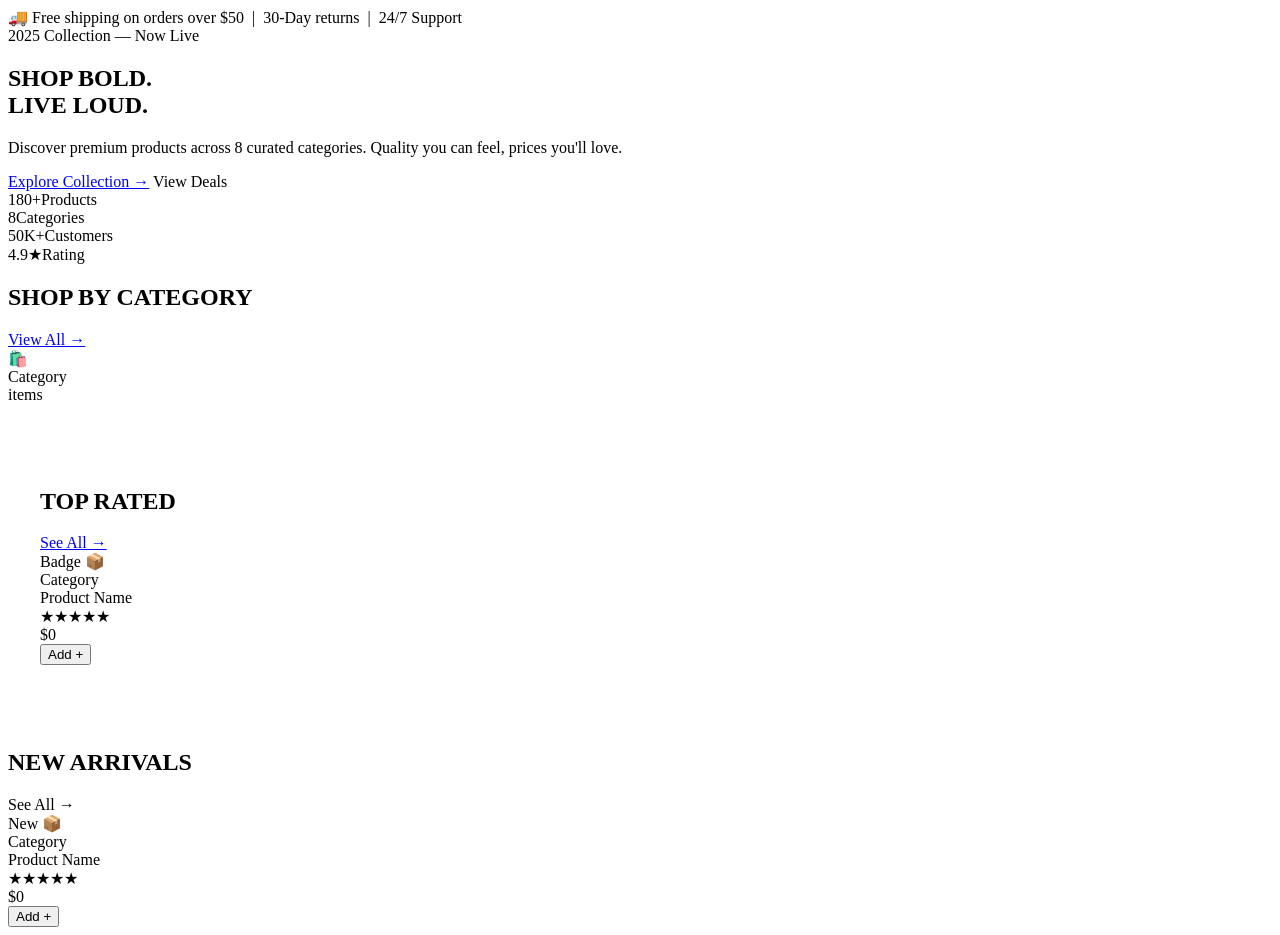
<file: target/classes/templates/index.html>
<!DOCTYPE html>
<html xmlns:th="http://www.thymeleaf.org"
      xmlns:sec="http://www.thymeleaf.org/extras/spring-security">
<head th:replace="~{layout :: head('Home')}"></head>
<body>

<div class="banner-strip">🚚 Free shipping on orders over $50 &nbsp;|&nbsp; 30-Day returns &nbsp;|&nbsp; 24/7 Support</div>
<nav th:replace="~{layout :: navbar}"></nav>

<!-- HERO -->
<section class="hero">
    <div class="hero-grid"></div>
    <div class="hero-content">
        <span class="hero-tag">2025 Collection — Now Live</span>
        <h1>SHOP <span>BOLD.</span><br>LIVE LOUD.</h1>
        <p>Discover premium products across 8 curated categories. Quality you can feel, prices you'll love.</p>
        <div class="hero-cta">
            <a href="/shop" class="btn-primary">Explore Collection →</a>
            <a th:href="@{/shop(tag=sale)}" class="btn-outline">View Deals</a>
        </div>
    </div>
</section>

<!-- STATS -->
<div class="stats-bar">
    <div class="stat-item"><span class="stat-num">180+</span><span class="stat-label">Products</span></div>
    <div class="stat-item"><span class="stat-num">8</span><span class="stat-label">Categories</span></div>
    <div class="stat-item"><span class="stat-num">50K+</span><span class="stat-label">Customers</span></div>
    <div class="stat-item"><span class="stat-num">4.9★</span><span class="stat-label">Rating</span></div>
</div>

<!-- CATEGORIES -->
<section class="section">
    <div class="section-header">
        <h2 class="section-title">SHOP BY <span>CATEGORY</span></h2>
        <a href="/shop" class="see-all">View All →</a>
    </div>
    <div class="categories-grid">
        <a th:each="cat : ${categories}"
           th:href="@{/shop(category=${cat.slug})}"
           class="category-card">
            <span class="cat-icon" th:text="${cat.icon}">🛍️</span>
            <div class="cat-name" th:text="${cat.name}">Category</div>
            <div class="cat-count" th:text="${#lists.size(cat.products != null ? cat.products : #lists.emptyList())} + ' items'">items</div>
        </a>
    </div>
</section>

<!-- FEATURED PRODUCTS -->
<section class="section" style="background:var(--surface); padding: 4rem 0;">
    <div style="max-width:1400px;margin:0 auto;padding:0 2rem">
        <div class="section-header">
            <h2 class="section-title">TOP <span>RATED</span></h2>
            <a href="/shop?sort=rating" class="see-all">See All →</a>
        </div>
        <div class="products-grid">
            <div th:each="product : ${featuredProducts}" class="product-card">
                <div class="product-img">
                    <span th:if="${product.badge}" class="product-badge" th:text="${product.badge}">Badge</span>
                    <span class="product-emoji" th:text="${product.emoji}">📦</span>
                </div>
                <div class="product-info">
                    <div class="product-cat" th:text="${product.category.name}">Category</div>
                    <div class="product-name" th:text="${product.name}">Product Name</div>
                    <div class="product-rating">
                        <span class="stars">★★★★★</span>
                        <span class="rating-count" th:text="${product.rating} + ' (' + ${#numbers.formatInteger(product.reviewCount,1,'COMMA')} + ')'"></span>
                    </div>
                    <div class="product-footer">
                        <div>
                            <span class="product-price" th:text="'$' + ${product.price}">$0</span>
                            <span th:if="${product.oldPrice}" class="product-old-price" th:text="'$' + ${product.oldPrice}"></span>
                        </div>
                        <form th:action="@{/cart/add}" method="post" style="display:inline">
                            <input type="hidden" name="productId" th:value="${product.id}">
                            <input type="hidden" name="redirect" value="/">
                            <button type="submit" class="add-to-cart">Add +</button>
                        </form>
                    </div>
                </div>
            </div>
        </div>
    </div>
</section>

<!-- NEW ARRIVALS -->
<section class="section">
    <div class="section-header">
        <h2 class="section-title">NEW <span>ARRIVALS</span></h2>
        <a th:href="@{/shop(tag=new)}" class="see-all">See All →</a>
    </div>
    <div class="products-grid">
        <div th:each="product : ${newProducts}" class="product-card">
            <div class="product-img">
                <span class="product-badge" style="background:var(--accent);color:#000">New</span>
                <span class="product-emoji" th:text="${product.emoji}">📦</span>
            </div>
            <div class="product-info">
                <div class="product-cat" th:text="${product.category.name}">Category</div>
                <div class="product-name" th:text="${product.name}">Product Name</div>
                <div class="product-rating">
                    <span class="stars">★★★★★</span>
                    <span class="rating-count" th:text="${product.rating} + ' (' + ${#numbers.formatInteger(product.reviewCount,1,'COMMA')} + ')'"></span>
                </div>
                <div class="product-footer">
                    <div>
                        <span class="product-price" th:text="'$' + ${product.price}">$0</span>
                    </div>
                    <form th:action="@{/cart/add}" method="post" style="display:inline">
                        <input type="hidden" name="productId" th:value="${product.id}">
                        <input type="hidden" name="redirect" value="/">
                        <button type="submit" class="add-to-cart">Add +</button>
                    </form>
                </div>
            </div>
        </div>
    </div>
</section>

<footer th:replace="~{layout :: footer}"></footer>
<script th:src="@{/js/main.js}"></script>
</body>
</html>
</file>
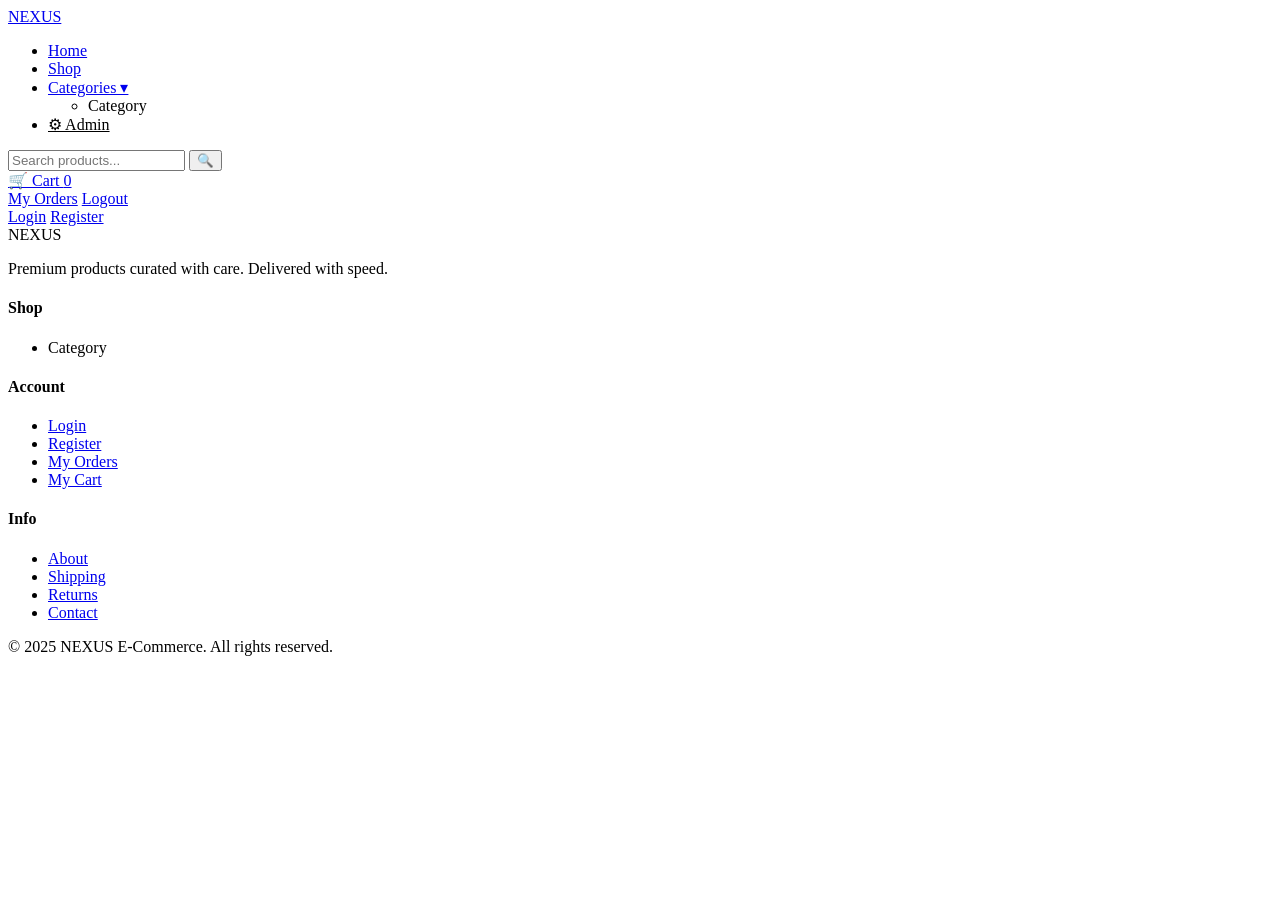
<file: target/classes/templates/layout.html>
<!DOCTYPE html>
<html xmlns:th="http://www.thymeleaf.org"
      xmlns:sec="http://www.thymeleaf.org/extras/spring-security">
<head th:fragment="head(title)">
    <meta charset="UTF-8">
    <meta name="viewport" content="width=device-width, initial-scale=1.0">
    <title th:text="${title} + ' — NEXUS'">NEXUS</title>
    <link rel="preconnect" href="https://fonts.googleapis.com">
    <link href="https://fonts.googleapis.com/css2?family=Bebas+Neue&family=DM+Sans:wght@300;400;500;600&display=swap" rel="stylesheet">
    <link rel="stylesheet" th:href="@{/css/style.css}">
</head>

<body>

<!-- NAV FRAGMENT -->
<nav th:fragment="navbar" class="navbar">
    <div class="nav-inner">
        <a href="/" class="logo">NEXUS</a>

        <ul class="nav-links">
            <li><a href="/">Home</a></li>
            <li><a href="/shop">Shop</a></li>
            <li class="dropdown">
                <a href="#">Categories ▾</a>
                <ul class="dropdown-menu">
                    <li th:each="cat : ${categories}">
                        <a th:href="@{/shop(category=${cat.slug})}"
                           th:text="${cat.icon} + ' ' + ${cat.name}">Category</a>
                    </li>
                </ul>
            </li>
            <li sec:authorize="hasRole('ADMIN')"><a href="/admin" style="color:var(--accent)">⚙ Admin</a></li>
        </ul>

        <div class="nav-right">
            <form action="/shop" method="get" class="search-form">
                <input type="text" name="q" placeholder="Search products..." class="search-input"
                       th:value="${searchQuery}">
                <button type="submit" class="search-btn">🔍</button>
            </form>

            <a href="/cart" class="cart-link">
                🛒 Cart
                <span class="cart-badge" th:text="${cartCount ?: 0}">0</span>
            </a>

            <div sec:authorize="isAuthenticated()" class="user-menu">
                <span sec:authentication="name" class="user-name"></span>
                <div class="user-dropdown">
                    <a href="/orders">My Orders</a>
                    <a href="/logout">Logout</a>
                </div>
            </div>
            <div sec:authorize="isAnonymous()" class="auth-links">
                <a href="/login" class="btn-outline-sm">Login</a>
                <a href="/register" class="btn-primary-sm">Register</a>
            </div>
        </div>
    </div>
</nav>

<!-- FOOTER FRAGMENT -->
<footer th:fragment="footer">
    <div class="footer-inner">
        <div class="footer-brand">
            <span class="logo">NEXUS</span>
            <p>Premium products curated with care. Delivered with speed.</p>
        </div>
        <div class="footer-col">
            <h4>Shop</h4>
            <ul>
                <li th:each="cat : ${categories}">
                    <a th:href="@{/shop(category=${cat.slug})}" th:text="${cat.name}">Category</a>
                </li>
            </ul>
        </div>
        <div class="footer-col">
            <h4>Account</h4>
            <ul>
                <li><a href="/login">Login</a></li>
                <li><a href="/register">Register</a></li>
                <li><a href="/orders">My Orders</a></li>
                <li><a href="/cart">My Cart</a></li>
            </ul>
        </div>
        <div class="footer-col">
            <h4>Info</h4>
            <ul>
                <li><a href="#">About</a></li>
                <li><a href="#">Shipping</a></li>
                <li><a href="#">Returns</a></li>
                <li><a href="#">Contact</a></li>
            </ul>
        </div>
    </div>
    <div class="footer-bottom">
        <p>© 2025 NEXUS E-Commerce. All rights reserved.</p>
    </div>
</footer>

</body>
</html>
</file>
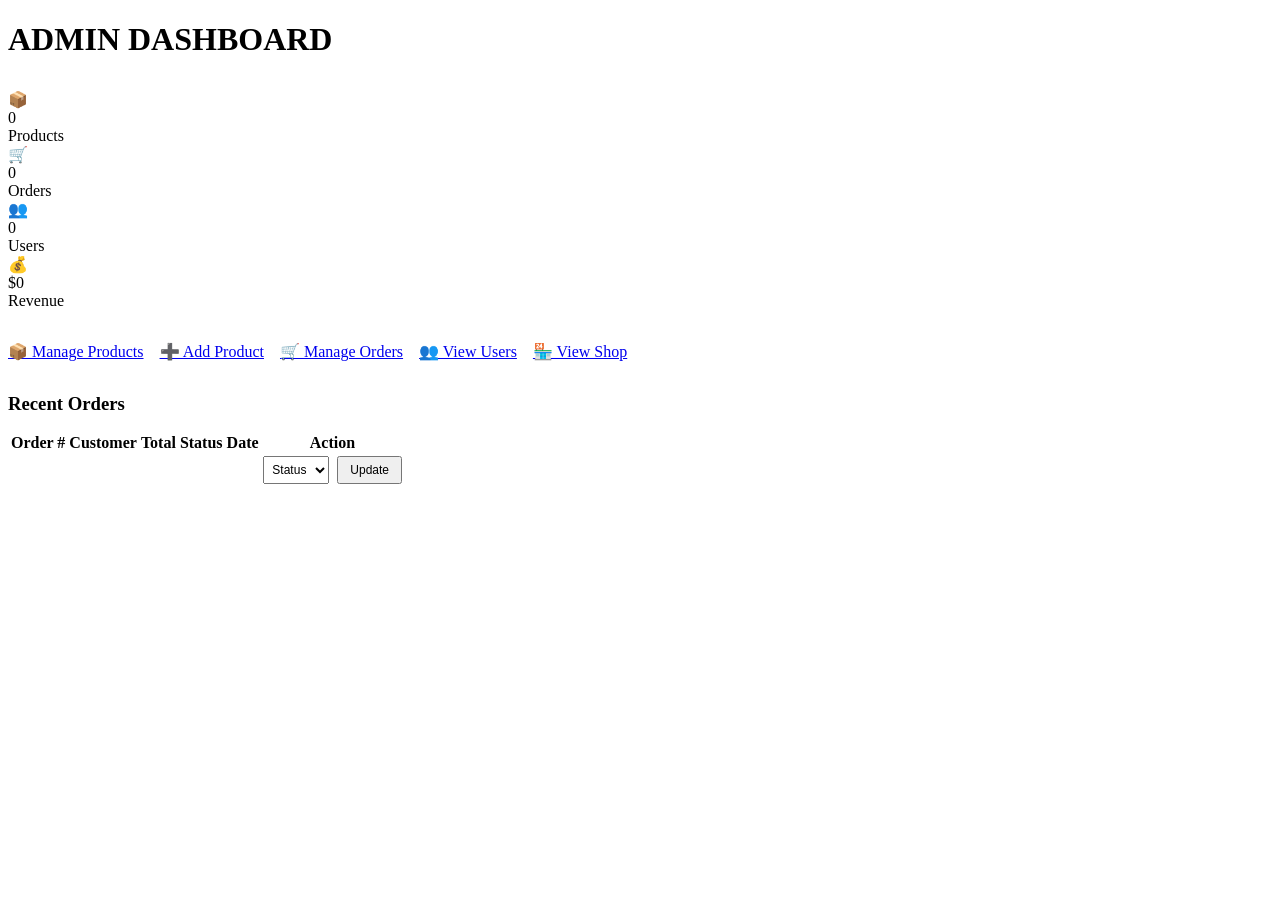
<file: target/classes/templates/admin/dashboard.html>
<!DOCTYPE html>
<html xmlns:th="http://www.thymeleaf.org">
<head th:replace="~{layout :: head('Admin Dashboard')}"></head>
<body>
<nav th:replace="~{layout :: navbar}"></nav>

<div class="section">
    <h1 class="section-title" style="margin-bottom:2rem">ADMIN <span>DASHBOARD</span></h1>

    <div class="admin-stats">
        <div class="admin-stat-card">
            <div class="admin-stat-icon">📦</div>
            <div class="admin-stat-num" th:text="${productCount}">0</div>
            <div class="admin-stat-label">Products</div>
        </div>
        <div class="admin-stat-card">
            <div class="admin-stat-icon">🛒</div>
            <div class="admin-stat-num" th:text="${orderCount}">0</div>
            <div class="admin-stat-label">Orders</div>
        </div>
        <div class="admin-stat-card">
            <div class="admin-stat-icon">👥</div>
            <div class="admin-stat-num" th:text="${userCount}">0</div>
            <div class="admin-stat-label">Users</div>
        </div>
        <div class="admin-stat-card">
            <div class="admin-stat-icon">💰</div>
            <div class="admin-stat-num" th:text="'$' + ${#numbers.formatDecimal(revenue, 1, 'COMMA', 2, 'POINT')}">$0</div>
            <div class="admin-stat-label">Revenue</div>
        </div>
    </div>

    <div class="admin-links" style="margin:2rem 0;display:flex;gap:1rem;flex-wrap:wrap">
        <a href="/admin/products" class="btn-primary">📦 Manage Products</a>
        <a href="/admin/products/new" class="btn-outline">➕ Add Product</a>
        <a href="/admin/orders" class="btn-outline">🛒 Manage Orders</a>
        <a href="/admin/users" class="btn-outline">👥 View Users</a>
        <a href="/shop" class="btn-outline">🏪 View Shop</a>
    </div>

    <h3 style="margin-bottom:1rem">Recent Orders</h3>
    <div class="orders-table-wrapper">
        <table class="orders-table">
            <thead>
                <tr><th>Order #</th><th>Customer</th><th>Total</th><th>Status</th><th>Date</th><th>Action</th></tr>
            </thead>
            <tbody>
                <tr th:each="order : ${recentOrders}">
                    <td th:text="${order.orderNumber}"></td>
                    <td th:text="${order.user.fullName}"></td>
                    <td th:text="'$' + ${order.totalAmount}"></td>
                    <td><span class="status-badge" th:classappend="${order.status}" th:text="${order.status}"></span></td>
                    <td th:text="${#temporals.format(order.createdAt, 'dd MMM yyyy')}"></td>
                    <td>
                        <form th:action="@{/admin/orders/{id}/status(id=${order.id})}" method="post" style="display:flex;gap:0.5rem">
                            <select name="status" class="sort-select" style="font-size:0.75rem;padding:0.3rem">
                                <option th:each="s : ${ {'PENDING','CONFIRMED','SHIPPED','DELIVERED','CANCELLED'} }"
                                        th:value="${s}" th:text="${s}"
                                        th:selected="${s == order.status.name()}">Status</option>
                            </select>
                            <button type="submit" class="btn-primary" style="padding:0.3rem 0.7rem;font-size:0.75rem">Update</button>
                        </form>
                    </td>
                </tr>
            </tbody>
        </table>
    </div>
</div>

<footer th:replace="~{layout :: footer}"></footer>
</body>
</html>
</file>
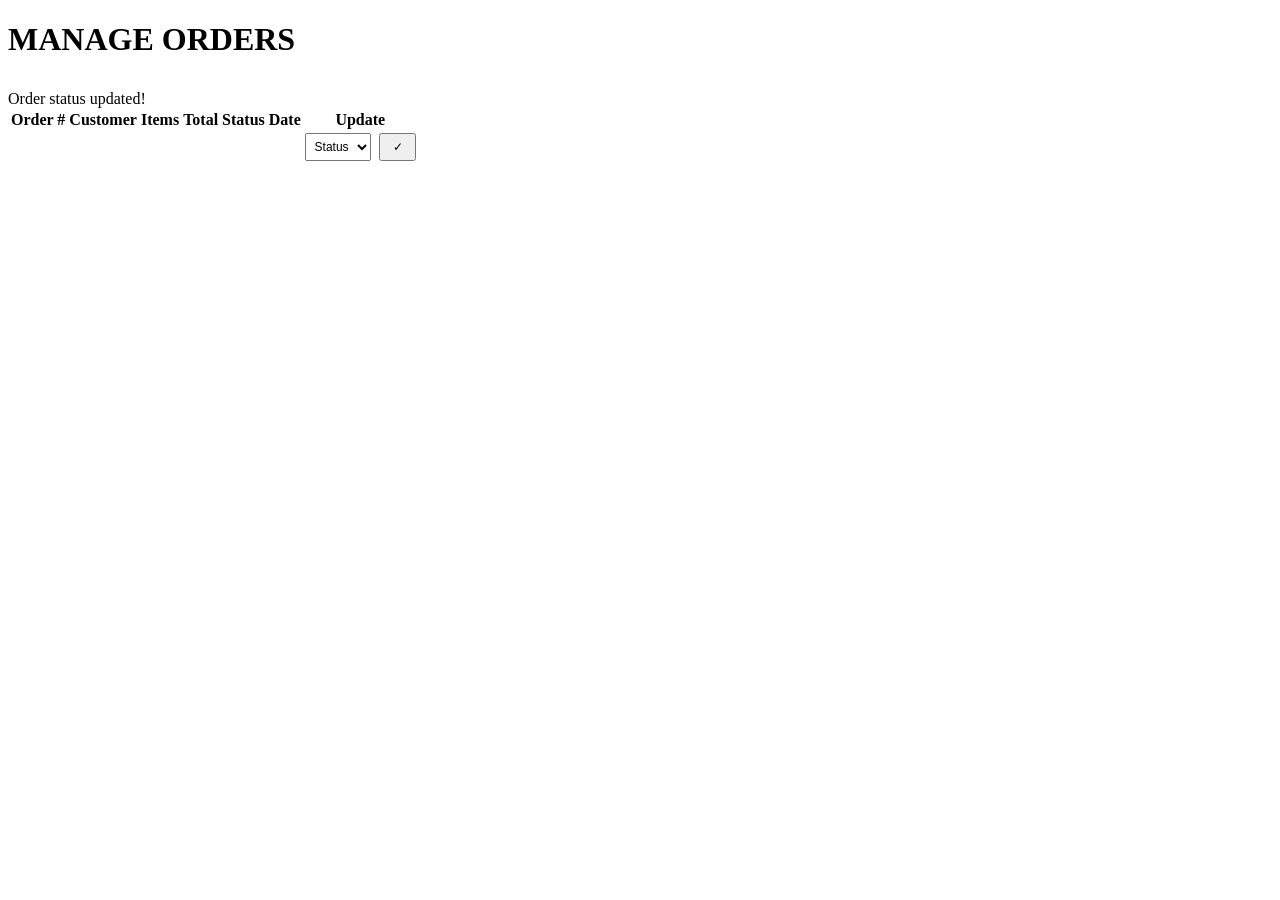
<file: target/classes/templates/admin/orders.html>
<!DOCTYPE html>
<html xmlns:th="http://www.thymeleaf.org">
<head th:replace="~{layout :: head('Admin — Orders')}"></head>
<body>
<nav th:replace="~{layout :: navbar}"></nav>
<div class="section">
    <h1 class="section-title" style="margin-bottom:2rem">MANAGE <span>ORDERS</span></h1>
    <div th:if="${param.updated}" class="alert alert-success">Order status updated!</div>
    <div class="orders-table-wrapper">
        <table class="orders-table">
            <thead>
                <tr><th>Order #</th><th>Customer</th><th>Items</th><th>Total</th><th>Status</th><th>Date</th><th>Update</th></tr>
            </thead>
            <tbody>
                <tr th:each="order : ${orders}">
                    <td th:text="${order.orderNumber}"></td>
                    <td th:text="${order.user.fullName}"></td>
                    <td th:text="${#lists.size(order.items)} + ' items'"></td>
                    <td th:text="'$' + ${order.totalAmount}"></td>
                    <td><span class="status-badge" th:classappend="${order.status}" th:text="${order.status}"></span></td>
                    <td th:text="${#temporals.format(order.createdAt, 'dd MMM yyyy')}"></td>
                    <td>
                        <form th:action="@{/admin/orders/{id}/status(id=${order.id})}" method="post" style="display:flex;gap:0.5rem">
                            <select name="status" class="sort-select" style="font-size:0.75rem;padding:0.3rem">
                                <option th:each="s : ${ {'PENDING','CONFIRMED','SHIPPED','DELIVERED','CANCELLED'} }"
                                        th:value="${s}" th:text="${s}"
                                        th:selected="${s == order.status.name()}">Status</option>
                            </select>
                            <button type="submit" class="add-to-cart" style="padding:0.3rem 0.7rem;font-size:0.75rem">✓</button>
                        </form>
                    </td>
                </tr>
            </tbody>
        </table>
    </div>
</div>
<footer th:replace="~{layout :: footer}"></footer>
</body>
</html>
</file>
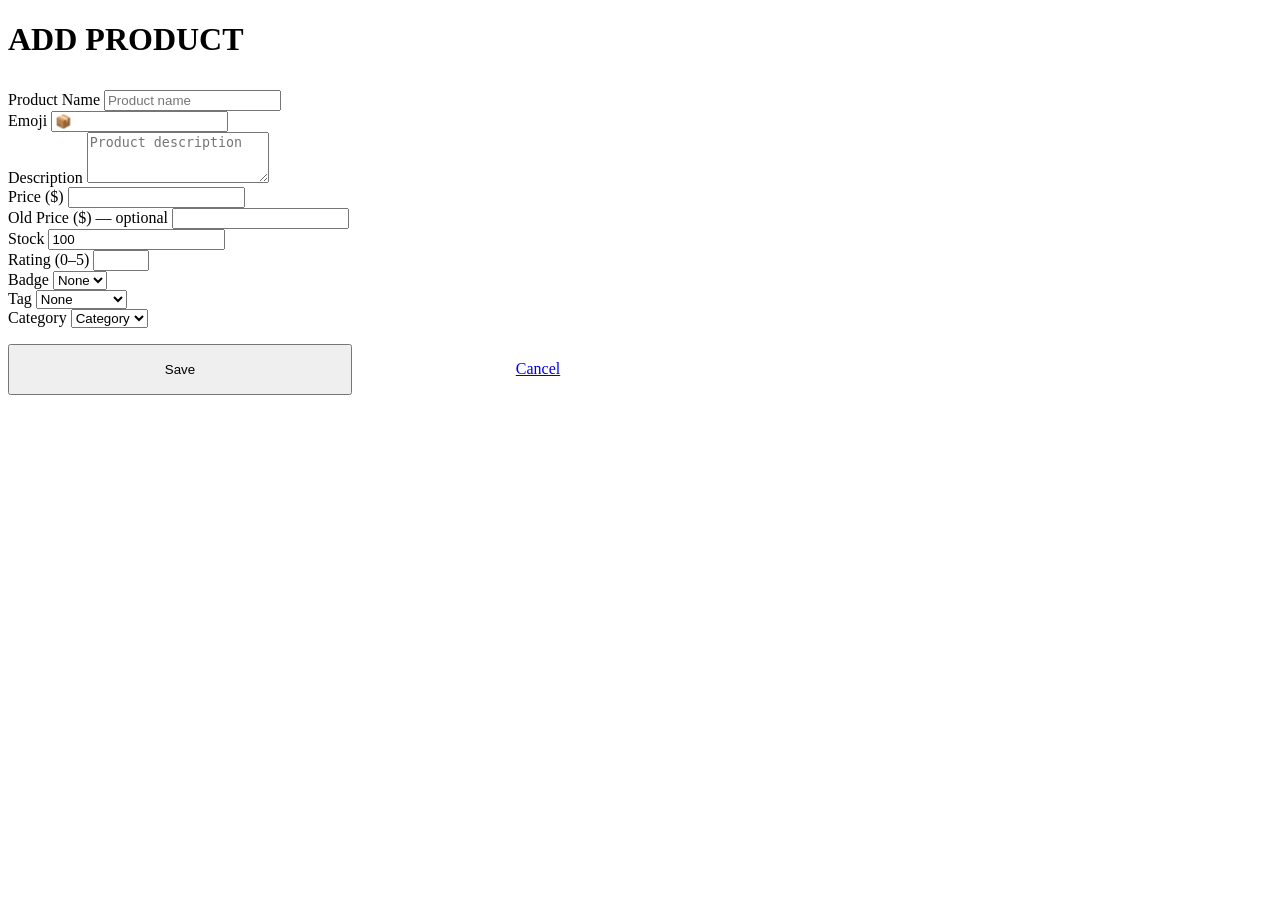
<file: target/classes/templates/admin/product-form.html>
<!DOCTYPE html>
<html xmlns:th="http://www.thymeleaf.org">
<head th:replace="~{layout :: head('Product Form')}"></head>
<body>
<nav th:replace="~{layout :: navbar}"></nav>
<div class="section" style="max-width:700px">
    <h1 class="section-title" style="margin-bottom:2rem">
        <span th:text="${product.id != null} ? 'EDIT' : 'ADD'">ADD</span> <span>PRODUCT</span>
    </h1>

    <form th:action="@{/admin/products/save}" method="post" th:object="${product}" class="auth-form">
        <input type="hidden" th:field="*{id}">

        <div class="form-row">
            <div class="form-group">
                <label>Product Name</label>
                <input type="text" th:field="*{name}" class="form-input" required placeholder="Product name">
            </div>
            <div class="form-group">
                <label>Emoji</label>
                <input type="text" th:field="*{emoji}" class="form-input" placeholder="📦" maxlength="4">
            </div>
        </div>

        <div class="form-group">
            <label>Description</label>
            <textarea th:field="*{description}" class="form-input" rows="3" placeholder="Product description"></textarea>
        </div>

        <div class="form-row">
            <div class="form-group">
                <label>Price ($)</label>
                <input type="number" th:field="*{price}" class="form-input" required step="0.01" min="0">
            </div>
            <div class="form-group">
                <label>Old Price ($) — optional</label>
                <input type="number" th:field="*{oldPrice}" class="form-input" step="0.01" min="0">
            </div>
        </div>

        <div class="form-row">
            <div class="form-group">
                <label>Stock</label>
                <input type="number" th:field="*{stock}" class="form-input" min="0" value="100">
            </div>
            <div class="form-group">
                <label>Rating (0–5)</label>
                <input type="number" th:field="*{rating}" class="form-input" step="0.1" min="0" max="5">
            </div>
        </div>

        <div class="form-row">
            <div class="form-group">
                <label>Badge</label>
                <select th:field="*{badge}" class="form-input">
                    <option value="">None</option>
                    <option value="New">New</option>
                    <option value="Sale">Sale</option>
                    <option value="Hot">Hot</option>
                </select>
            </div>
            <div class="form-group">
                <label>Tag</label>
                <select th:field="*{tag}" class="form-input">
                    <option value="">None</option>
                    <option value="new">New Arrival</option>
                    <option value="sale">On Sale</option>
                    <option value="popular">Popular</option>
                </select>
            </div>
        </div>

        <div class="form-group">
            <label>Category</label>
            <select name="categoryId" class="form-input" required>
                <option th:each="cat : ${categories}"
                        th:value="${cat.id}"
                        th:text="${cat.name}"
                        th:selected="${product.category != null && product.category.id == cat.id}">Category</option>
            </select>
        </div>

        <div style="display:flex;gap:1rem;margin-top:1rem">
            <button type="submit" class="btn-primary" style="flex:1;padding:1rem">
                <span th:text="${product.id != null} ? 'Update Product' : 'Add Product'">Save</span>
            </button>
            <a href="/admin/products" class="btn-outline" style="flex:1;padding:1rem;text-align:center">Cancel</a>
        </div>
    </form>
</div>
<footer th:replace="~{layout :: footer}"></footer>
</body>
</html>
</file>
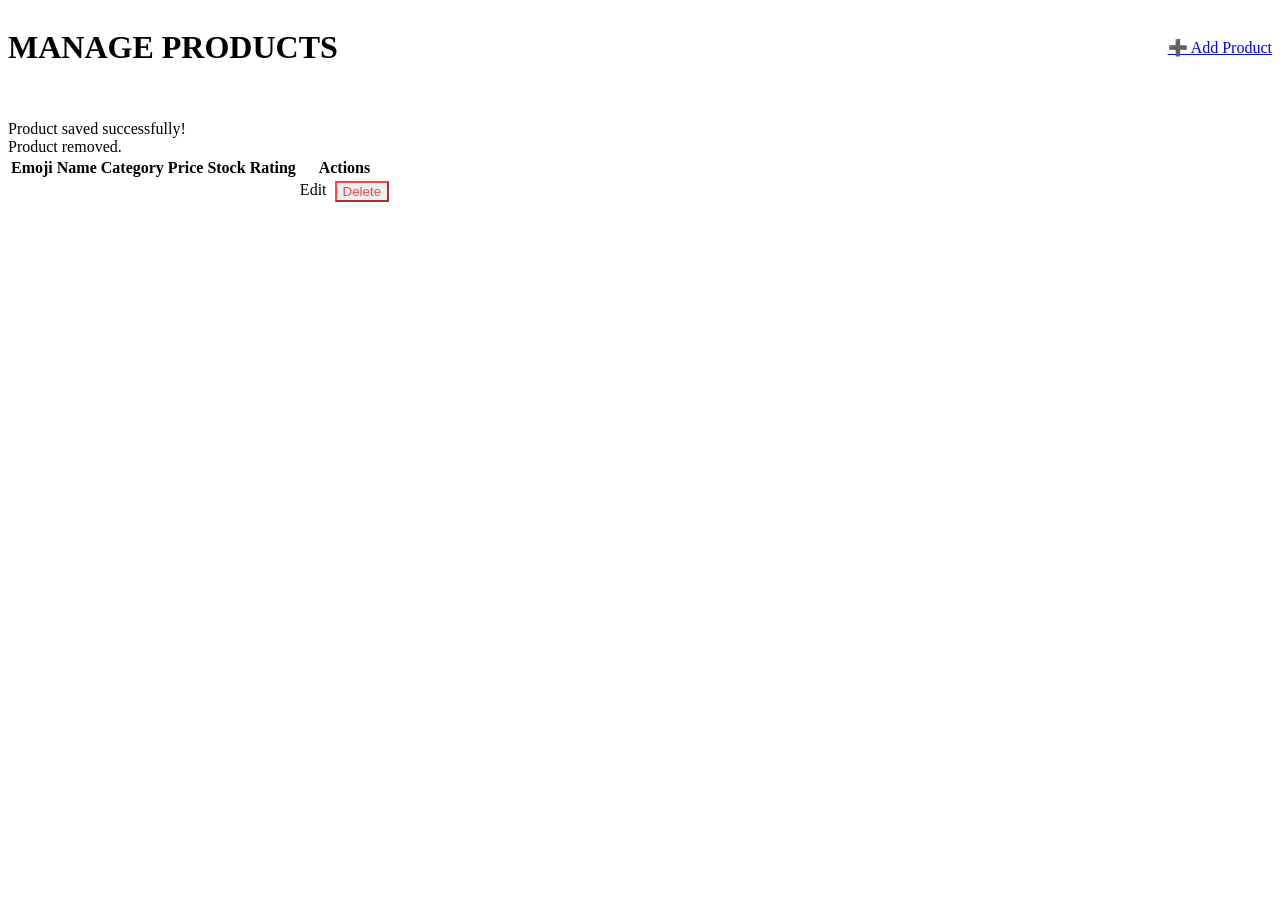
<file: target/classes/templates/admin/products.html>
<!DOCTYPE html>
<html xmlns:th="http://www.thymeleaf.org">
<head th:replace="~{layout :: head('Admin — Products')}"></head>
<body>
<nav th:replace="~{layout :: navbar}"></nav>
<div class="section">
    <div style="display:flex;align-items:center;justify-content:space-between;margin-bottom:2rem">
        <h1 class="section-title">MANAGE <span>PRODUCTS</span></h1>
        <a href="/admin/products/new" class="btn-primary">➕ Add Product</a>
    </div>
    <div th:if="${param.saved}" class="alert alert-success">Product saved successfully!</div>
    <div th:if="${param.deleted}" class="alert alert-success">Product removed.</div>

    <div class="orders-table-wrapper">
        <table class="orders-table">
            <thead>
                <tr><th>Emoji</th><th>Name</th><th>Category</th><th>Price</th><th>Stock</th><th>Rating</th><th>Actions</th></tr>
            </thead>
            <tbody>
                <tr th:each="product : ${products}">
                    <td th:text="${product.emoji}" style="font-size:1.5rem"></td>
                    <td th:text="${product.name}"></td>
                    <td th:text="${product.category.name}"></td>
                    <td th:text="'$' + ${product.price}"></td>
                    <td th:text="${product.stock}"></td>
                    <td th:text="${product.rating} + '★'"></td>
                    <td style="display:flex;gap:0.5rem">
                        <a th:href="@{/admin/products/edit/{id}(id=${product.id})}" class="btn-outline-sm">Edit</a>
                        <form th:action="@{/admin/products/delete/{id}(id=${product.id})}" method="post">
                            <button type="submit" class="btn-outline-sm" style="color:#ff4444;border-color:#ff4444"
                                    onclick="return confirm('Delete this product?')">Delete</button>
                        </form>
                    </td>
                </tr>
            </tbody>
        </table>
    </div>
</div>
<footer th:replace="~{layout :: footer}"></footer>
</body>
</html>
</file>
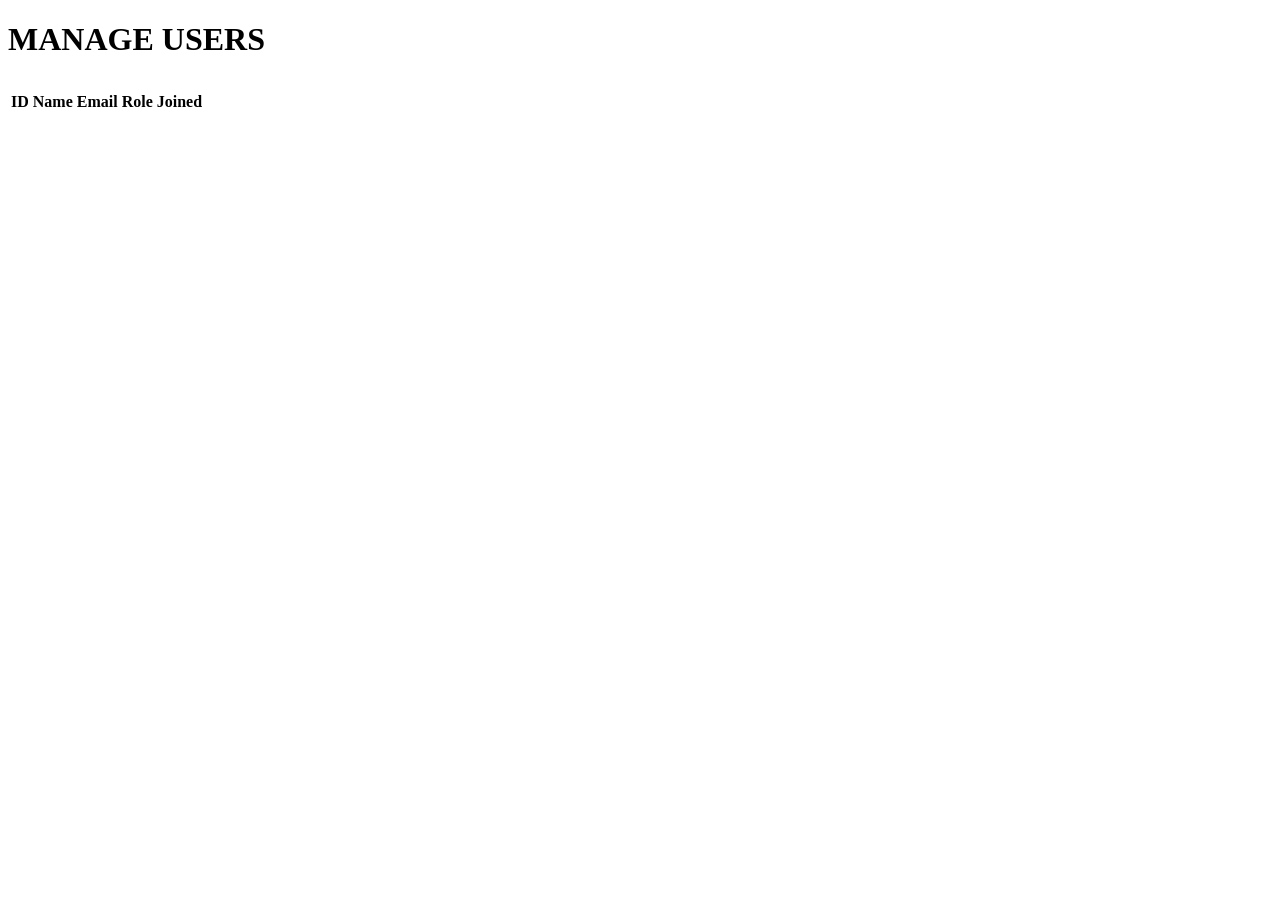
<file: target/classes/templates/admin/users.html>
<!DOCTYPE html>
<html xmlns:th="http://www.thymeleaf.org">
<head th:replace="~{layout :: head('Admin — Users')}"></head>
<body>
<nav th:replace="~{layout :: navbar}"></nav>
<div class="section">
    <h1 class="section-title" style="margin-bottom:2rem">MANAGE <span>USERS</span></h1>
    <div class="orders-table-wrapper">
        <table class="orders-table">
            <thead>
                <tr><th>ID</th><th>Name</th><th>Email</th><th>Role</th><th>Joined</th></tr>
            </thead>
            <tbody>
                <tr th:each="user : ${users}">
                    <td th:text="${user.id}"></td>
                    <td th:text="${user.fullName}"></td>
                    <td th:text="${user.email}"></td>
                    <td>
                        <span class="status-badge" th:classappend="${user.role == 'ROLE_ADMIN'} ? 'CONFIRMED' : 'PENDING'"
                              th:text="${user.role == 'ROLE_ADMIN'} ? 'Admin' : 'Customer'"></span>
                    </td>
                    <td th:text="${#temporals.format(user.createdAt, 'dd MMM yyyy')}"></td>
                </tr>
            </tbody>
        </table>
    </div>
</div>
<footer th:replace="~{layout :: footer}"></footer>
</body>
</html>
</file>
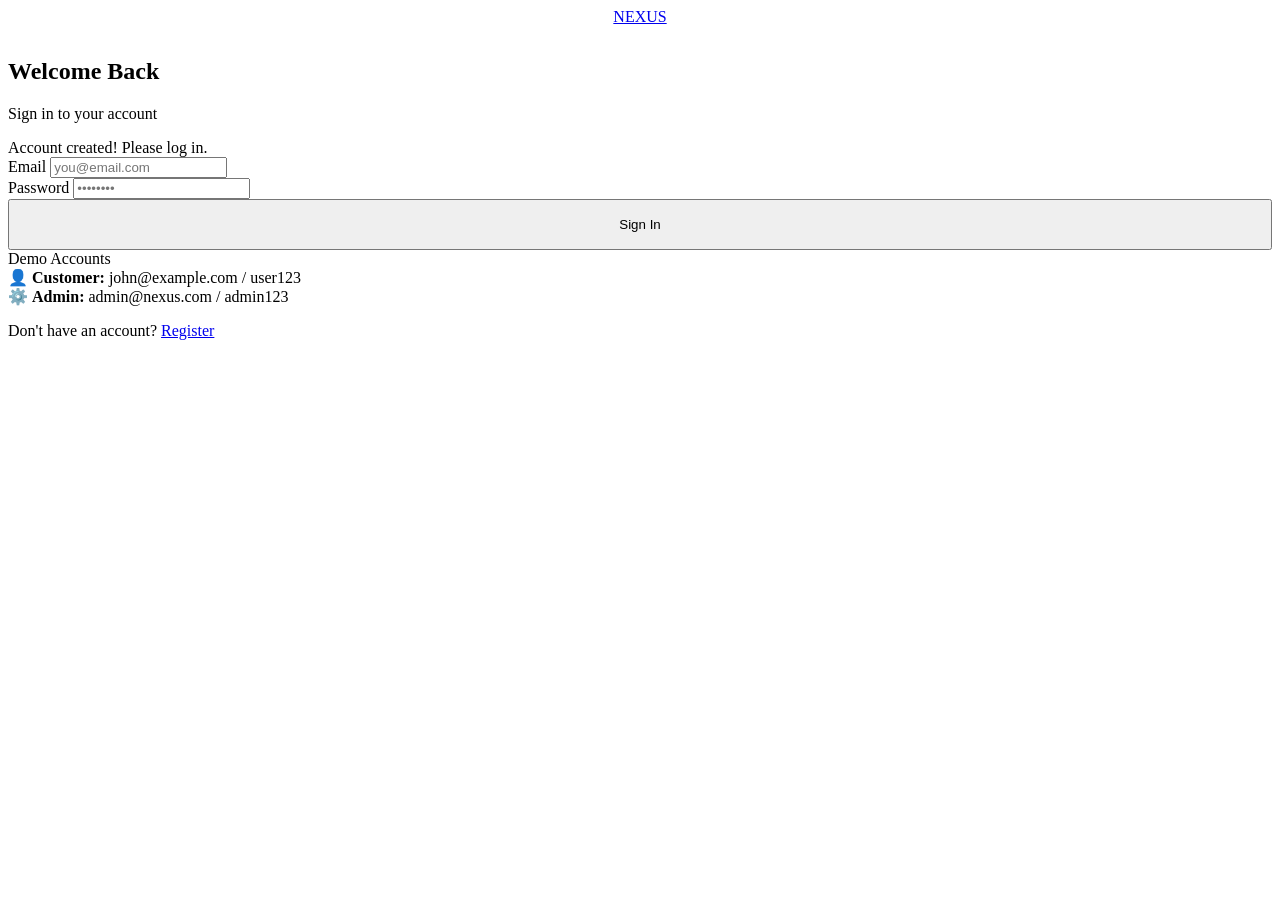
<file: target/classes/templates/auth/login.html>
<!DOCTYPE html>
<html xmlns:th="http://www.thymeleaf.org">
<head th:replace="~{layout :: head('Login')}"></head>
<body class="auth-page">

<div class="auth-container">
    <a href="/" class="logo" style="display:block;text-align:center;margin-bottom:2rem">NEXUS</a>
    <div class="auth-card">
        <h2>Welcome Back</h2>
        <p class="auth-sub">Sign in to your account</p>

        <div th:if="${error}" class="alert alert-error" th:text="${error}"></div>
        <div th:if="${message}" class="alert alert-success" th:text="${message}"></div>
        <div th:if="${param.registered}" class="alert alert-success">Account created! Please log in.</div>

        <form th:action="@{/login}" method="post" class="auth-form">
            <div class="form-group">
                <label>Email</label>
                <input type="email" name="username" class="form-input" required placeholder="you@email.com">
            </div>
            <div class="form-group">
                <label>Password</label>
                <input type="password" name="password" class="form-input" required placeholder="••••••••">
            </div>
            <button type="submit" class="btn-primary" style="width:100%;padding:1rem">Sign In</button>
        </form>

        <div class="auth-divider">
            <span>Demo Accounts</span>
        </div>
        <div class="demo-creds">
            <div>👤 <strong>Customer:</strong> john@example.com / user123</div>
            <div>⚙️ <strong>Admin:</strong> admin@nexus.com / admin123</div>
        </div>

        <p class="auth-link">Don't have an account? <a href="/register">Register</a></p>
    </div>
</div>

<script th:src="@{/js/main.js}"></script>
</body>
</html>
</file>
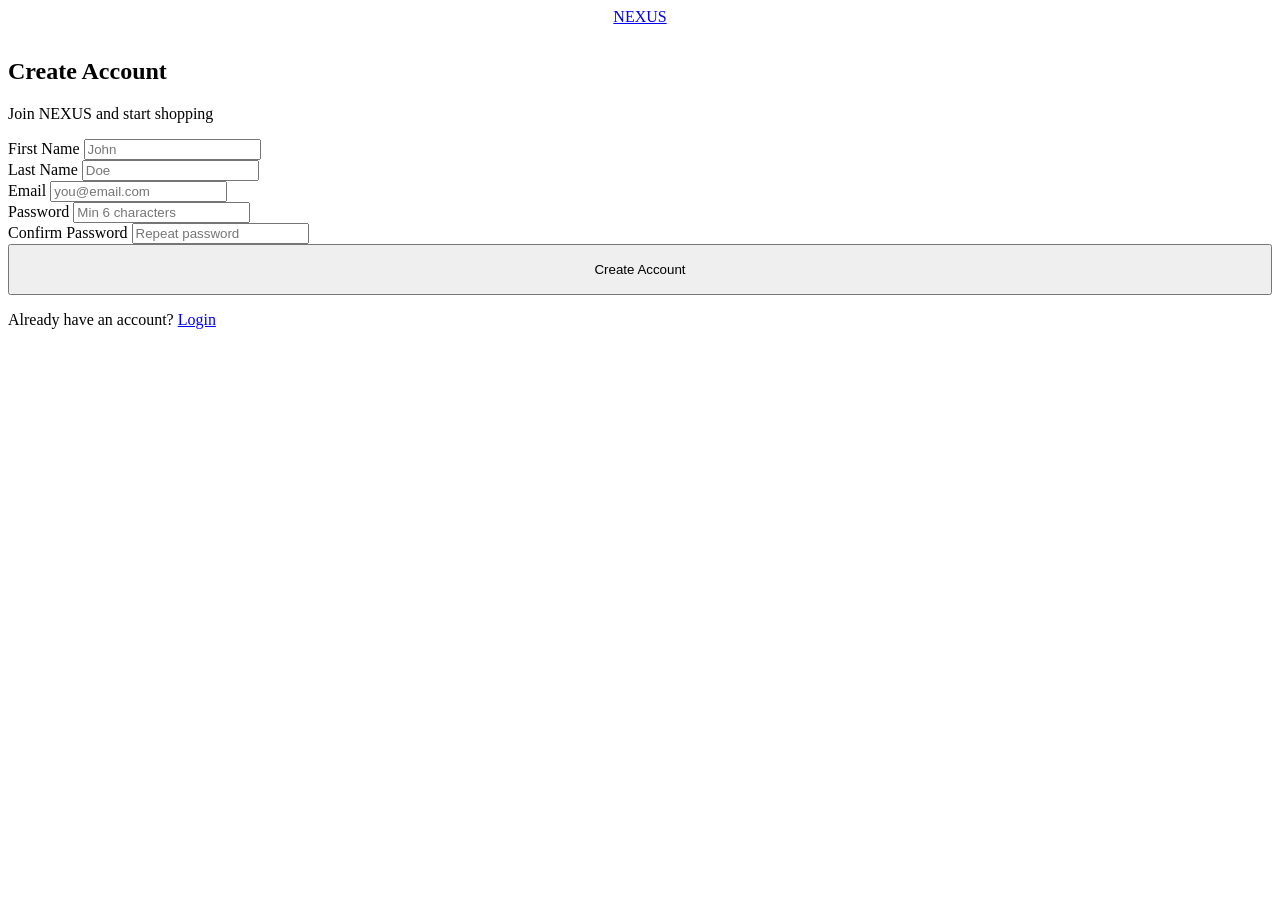
<file: target/classes/templates/auth/register.html>
<!DOCTYPE html>
<html xmlns:th="http://www.thymeleaf.org">
<head th:replace="~{layout :: head('Register')}"></head>
<body class="auth-page">

<div class="auth-container">
    <a href="/" class="logo" style="display:block;text-align:center;margin-bottom:2rem">NEXUS</a>
    <div class="auth-card">
        <h2>Create Account</h2>
        <p class="auth-sub">Join NEXUS and start shopping</p>

        <div th:if="${error}" class="alert alert-error" th:text="${error}"></div>

        <form th:action="@{/register}" method="post" th:object="${registerDTO}" class="auth-form">
            <div class="form-row">
                <div class="form-group">
                    <label>First Name</label>
                    <input type="text" th:field="*{firstName}" class="form-input" placeholder="John">
                    <span th:if="${#fields.hasErrors('firstName')}" th:errors="*{firstName}" class="field-error"></span>
                </div>
                <div class="form-group">
                    <label>Last Name</label>
                    <input type="text" th:field="*{lastName}" class="form-input" placeholder="Doe">
                    <span th:if="${#fields.hasErrors('lastName')}" th:errors="*{lastName}" class="field-error"></span>
                </div>
            </div>
            <div class="form-group">
                <label>Email</label>
                <input type="email" th:field="*{email}" class="form-input" placeholder="you@email.com">
                <span th:if="${#fields.hasErrors('email')}" th:errors="*{email}" class="field-error"></span>
            </div>
            <div class="form-group">
                <label>Password</label>
                <input type="password" th:field="*{password}" class="form-input" placeholder="Min 6 characters">
                <span th:if="${#fields.hasErrors('password')}" th:errors="*{password}" class="field-error"></span>
            </div>
            <div class="form-group">
                <label>Confirm Password</label>
                <input type="password" th:field="*{confirmPassword}" class="form-input" placeholder="Repeat password">
            </div>
            <button type="submit" class="btn-primary" style="width:100%;padding:1rem">Create Account</button>
        </form>

        <p class="auth-link">Already have an account? <a href="/login">Login</a></p>
    </div>
</div>

</body>
</html>
</file>
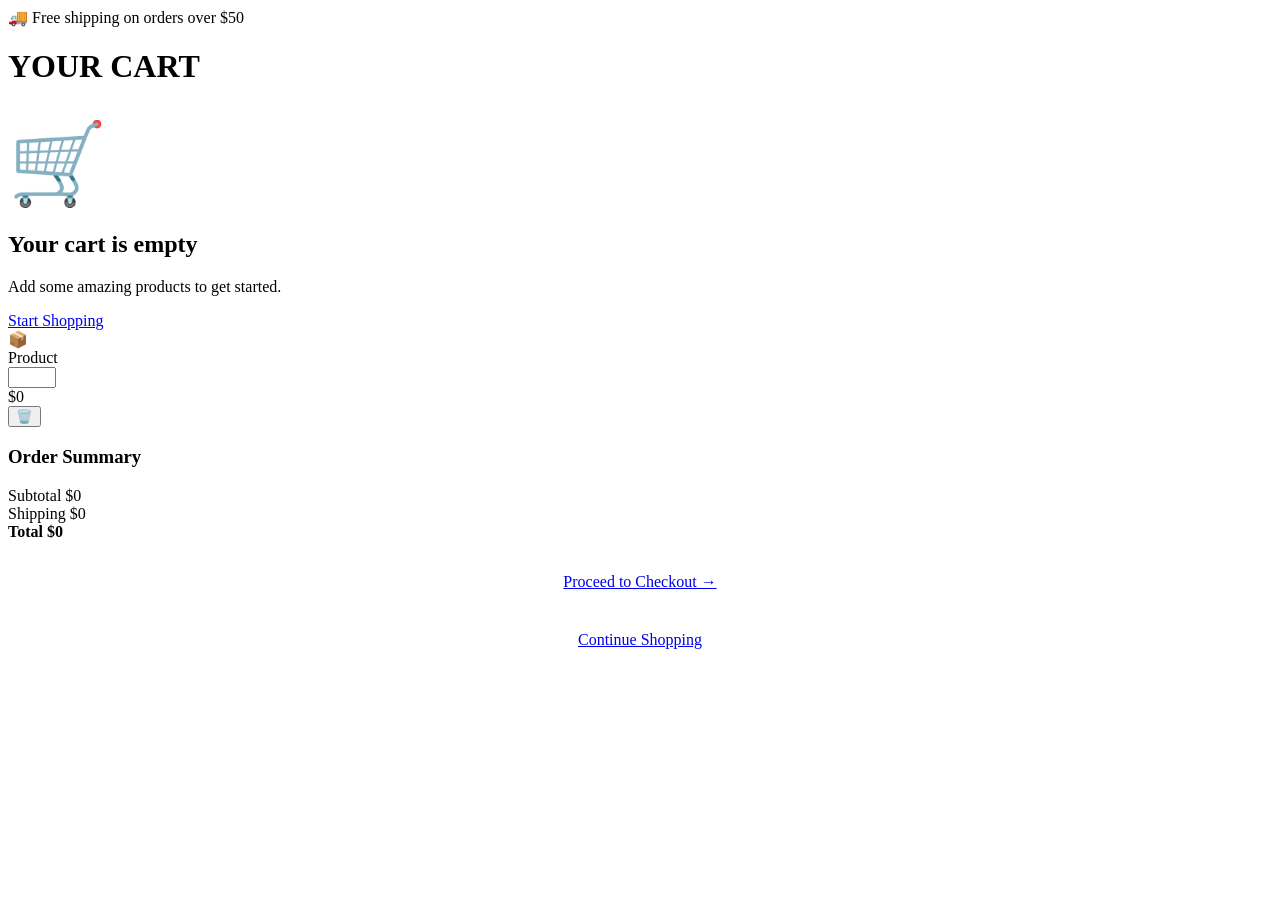
<file: target/classes/templates/shop/cart.html>
<!DOCTYPE html>
<html xmlns:th="http://www.thymeleaf.org">
<head th:replace="~{layout :: head('Cart')}"></head>
<body>
<div class="banner-strip">🚚 Free shipping on orders over $50</div>
<nav th:replace="~{layout :: navbar}"></nav>

<div class="section">
    <h1 class="section-title" style="margin-bottom:2rem">YOUR <span>CART</span></h1>

    <div th:if="${#lists.isEmpty(cartItems)}" class="empty-state">
        <div style="font-size:5rem">🛒</div>
        <h2>Your cart is empty</h2>
        <p>Add some amazing products to get started.</p>
        <a href="/shop" class="btn-primary">Start Shopping</a>
    </div>

    <div th:unless="${#lists.isEmpty(cartItems)}" class="cart-layout">
        <div class="cart-items-list">
            <div th:each="item : ${cartItems}" class="cart-row">
                <div class="cart-row-emoji" th:text="${item.emoji}">📦</div>
                <div class="cart-row-info">
                    <div class="cart-row-name" th:text="${item.name}">Product</div>
                    <div class="cart-row-price" th:text="'$' + ${item.price} + ' each'"></div>
                </div>
                <form th:action="@{/cart/update}" method="post" class="cart-qty-form">
                    <input type="hidden" name="productId" th:value="${item.productId}">
                    <input type="number" name="quantity" th:value="${item.quantity}" min="0" max="99"
                           class="qty-input" onchange="this.form.submit()">
                </form>
                <div class="cart-row-subtotal" th:text="'$' + ${item.subtotal}">$0</div>
                <form th:action="@{/cart/remove}" method="post">
                    <input type="hidden" name="productId" th:value="${item.productId}">
                    <button type="submit" class="remove-btn" title="Remove">🗑️</button>
                </form>
            </div>
        </div>

        <div class="cart-summary">
            <h3>Order Summary</h3>
            <div class="summary-row">
                <span>Subtotal</span>
                <span th:text="'$' + ${total}">$0</span>
            </div>
            <div class="summary-row">
                <span>Shipping</span>
                <span th:text="${total.doubleValue() >= 50} ? 'FREE' : '$5.99'">$0</span>
            </div>
            <div class="summary-row total">
                <strong>Total</strong>
                <strong th:text="'$' + ${total}">$0</strong>
            </div>
            <a href="/checkout" class="btn-primary" style="display:block;text-align:center;padding:1rem;margin-top:1rem">
                Proceed to Checkout →
            </a>
            <a href="/shop" class="btn-outline" style="display:block;text-align:center;padding:0.8rem;margin-top:0.75rem">
                Continue Shopping
            </a>
        </div>
    </div>
</div>

<footer th:replace="~{layout :: footer}"></footer>
<script th:src="@{/js/main.js}"></script>
</body>
</html>
</file>
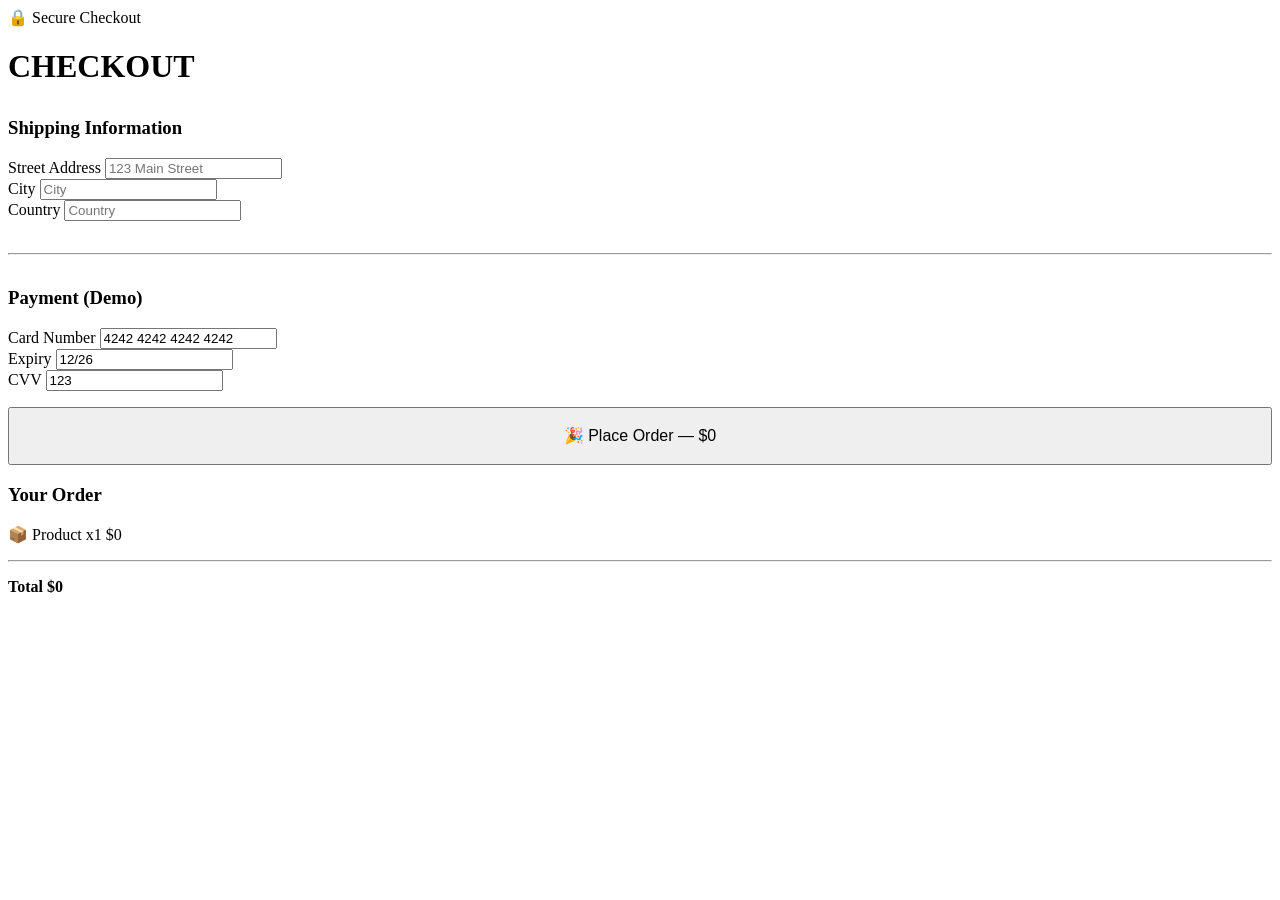
<file: target/classes/templates/shop/checkout.html>
<!DOCTYPE html>
<html xmlns:th="http://www.thymeleaf.org">
<head th:replace="~{layout :: head('Checkout')}"></head>
<body>
<div class="banner-strip">🔒 Secure Checkout</div>
<nav th:replace="~{layout :: navbar}"></nav>

<div class="section">
    <h1 class="section-title" style="margin-bottom:2rem">CHECK<span>OUT</span></h1>

    <div class="checkout-layout">
        <div class="checkout-form-col">
            <form th:action="@{/checkout}" method="post" class="checkout-form">
                <h3>Shipping Information</h3>
                <div class="form-group">
                    <label>Street Address</label>
                    <input type="text" name="address" required class="form-input" placeholder="123 Main Street">
                </div>
                <div class="form-row">
                    <div class="form-group">
                        <label>City</label>
                        <input type="text" name="city" required class="form-input" placeholder="City">
                    </div>
                    <div class="form-group">
                        <label>Country</label>
                        <input type="text" name="country" required class="form-input" placeholder="Country">
                    </div>
                </div>
                <hr style="border-color:var(--border);margin:2rem 0">
                <h3>Payment (Demo)</h3>
                <div class="form-group">
                    <label>Card Number</label>
                    <input type="text" class="form-input" placeholder="**** **** **** ****" value="4242 4242 4242 4242" readonly>
                </div>
                <div class="form-row">
                    <div class="form-group">
                        <label>Expiry</label>
                        <input type="text" class="form-input" placeholder="MM/YY" value="12/26" readonly>
                    </div>
                    <div class="form-group">
                        <label>CVV</label>
                        <input type="text" class="form-input" placeholder="123" value="123" readonly>
                    </div>
                </div>
                <button type="submit" class="btn-primary" style="width:100%;padding:1.1rem;font-size:1rem;margin-top:1rem">
                    🎉 Place Order — $<span th:text="${total}">0</span>
                </button>
            </form>
        </div>

        <div class="checkout-summary-col">
            <h3>Your Order</h3>
            <div th:each="item : ${cartItems}" class="summary-item">
                <span th:text="${item.emoji}">📦</span>
                <span class="summary-item-name" th:text="${item.name}">Product</span>
                <span>x<span th:text="${item.quantity}">1</span></span>
                <span th:text="'$' + ${item.subtotal}">$0</span>
            </div>
            <hr style="border-color:var(--border);margin:1rem 0">
            <div class="summary-row total">
                <strong>Total</strong>
                <strong th:text="'$' + ${total}">$0</strong>
            </div>
        </div>
    </div>
</div>

<footer th:replace="~{layout :: footer}"></footer>
</body>
</html>
</file>
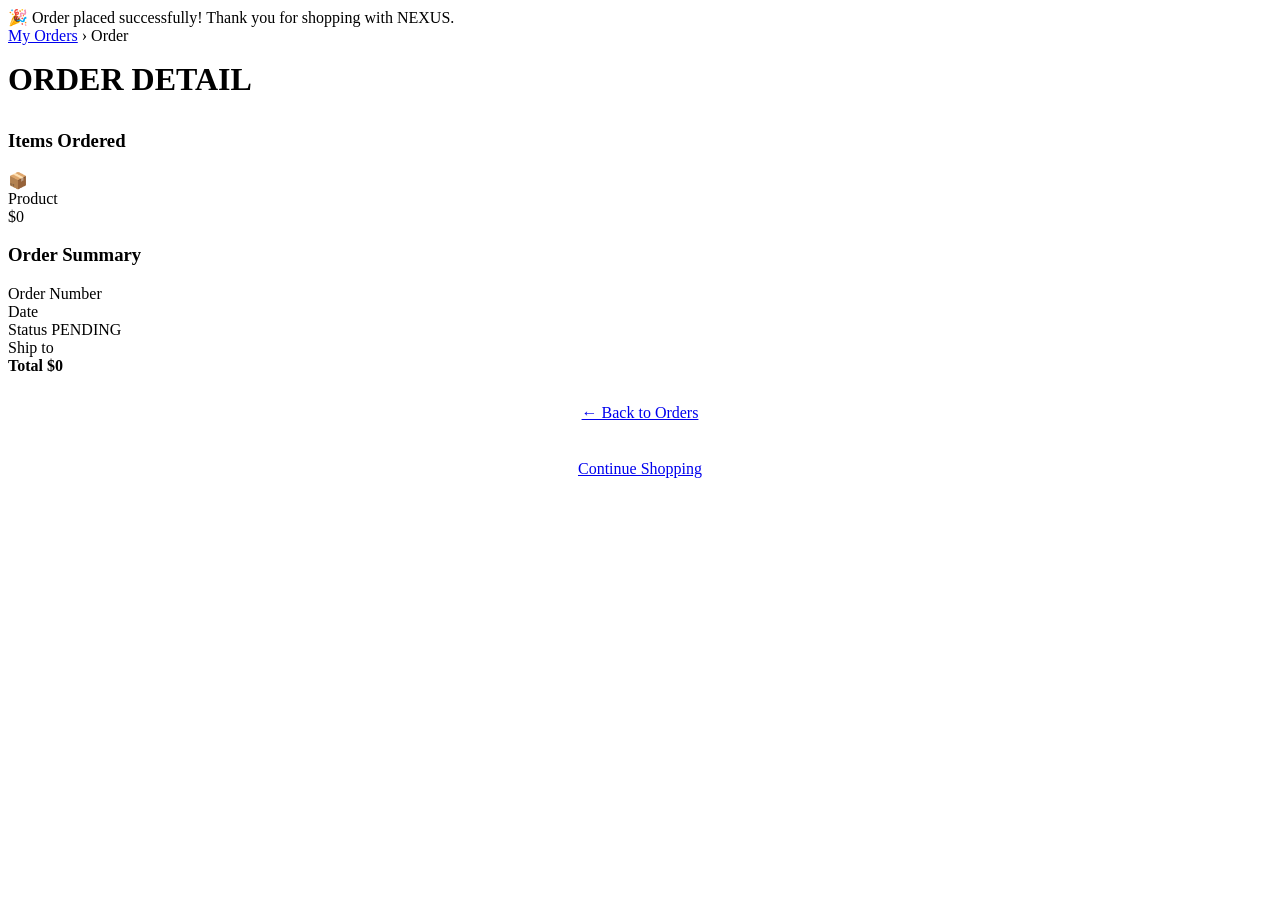
<file: target/classes/templates/shop/order-detail.html>
<!DOCTYPE html>
<html xmlns:th="http://www.thymeleaf.org">
<head th:replace="~{layout :: head('Order Detail')}"></head>
<body>
<nav th:replace="~{layout :: navbar}"></nav>

<div class="section">
    <div th:if="${success}" class="alert alert-success">
        🎉 Order placed successfully! Thank you for shopping with NEXUS.
    </div>

    <div class="breadcrumb">
        <a href="/orders">My Orders</a> &rsaquo; <span th:text="${order.orderNumber}">Order</span>
    </div>

    <h1 class="section-title" style="margin:1rem 0 2rem">ORDER <span th:text="${order.orderNumber}">DETAIL</span></h1>

    <div class="order-detail-grid">
        <div class="order-items-col">
            <h3>Items Ordered</h3>
            <div th:each="item : ${order.items}" class="cart-row">
                <div class="cart-row-emoji" th:text="${item.product.emoji}">📦</div>
                <div class="cart-row-info">
                    <div class="cart-row-name" th:text="${item.product.name}">Product</div>
                    <div class="cart-row-price" th:text="'$' + ${item.unitPrice} + ' × ' + ${item.quantity}"></div>
                </div>
                <div class="cart-row-subtotal" th:text="'$' + ${item.subtotal}">$0</div>
            </div>
        </div>

        <div class="order-summary-col">
            <h3>Order Summary</h3>
            <div class="summary-row">
                <span>Order Number</span><span th:text="${order.orderNumber}"></span>
            </div>
            <div class="summary-row">
                <span>Date</span><span th:text="${#temporals.format(order.createdAt, 'dd MMM yyyy HH:mm')}"></span>
            </div>
            <div class="summary-row">
                <span>Status</span>
                <span class="status-badge" th:classappend="${order.status}" th:text="${order.status}">PENDING</span>
            </div>
            <div class="summary-row">
                <span>Ship to</span>
                <span th:text="${order.shippingAddress + ', ' + order.city + ', ' + order.country}"></span>
            </div>
            <div class="summary-row total">
                <strong>Total</strong>
                <strong th:text="'$' + ${order.totalAmount}">$0</strong>
            </div>
            <a href="/orders" class="btn-outline" style="display:block;text-align:center;margin-top:1rem;padding:0.8rem">
                ← Back to Orders
            </a>
            <a href="/shop" class="btn-primary" style="display:block;text-align:center;margin-top:0.75rem;padding:0.8rem">
                Continue Shopping
            </a>
        </div>
    </div>
</div>

<footer th:replace="~{layout :: footer}"></footer>
</body>
</html>
</file>
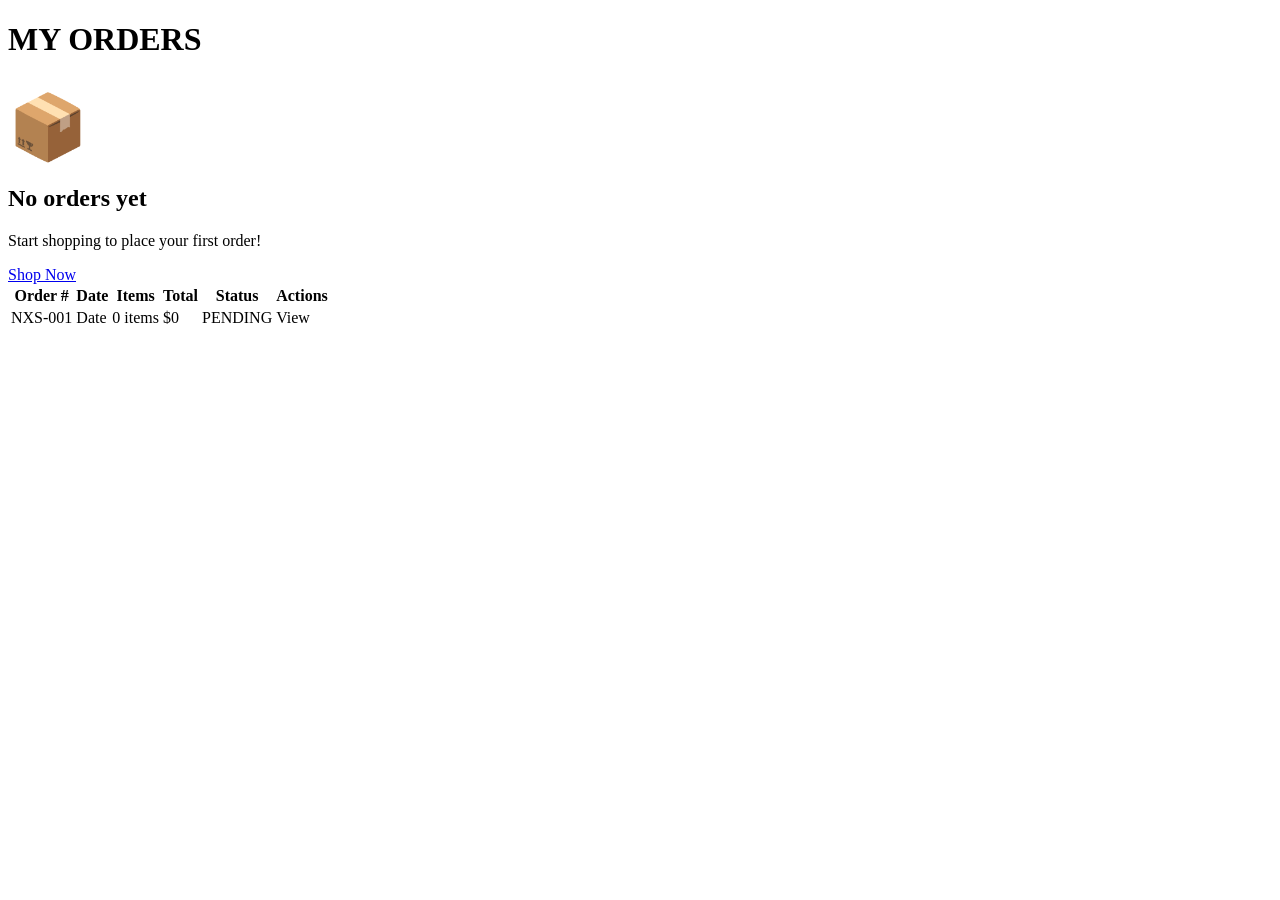
<file: target/classes/templates/shop/orders.html>
<!DOCTYPE html>
<html xmlns:th="http://www.thymeleaf.org">
<head th:replace="~{layout :: head('My Orders')}"></head>
<body>
<nav th:replace="~{layout :: navbar}"></nav>

<div class="section">
    <h1 class="section-title" style="margin-bottom:2rem">MY <span>ORDERS</span></h1>

    <div th:if="${#lists.isEmpty(orders)}" class="empty-state">
        <div style="font-size:4rem">📦</div>
        <h2>No orders yet</h2>
        <p>Start shopping to place your first order!</p>
        <a href="/shop" class="btn-primary">Shop Now</a>
    </div>

    <div th:unless="${#lists.isEmpty(orders)}" class="orders-table-wrapper">
        <table class="orders-table">
            <thead>
                <tr>
                    <th>Order #</th>
                    <th>Date</th>
                    <th>Items</th>
                    <th>Total</th>
                    <th>Status</th>
                    <th>Actions</th>
                </tr>
            </thead>
            <tbody>
                <tr th:each="order : ${orders}">
                    <td th:text="${order.orderNumber}">NXS-001</td>
                    <td th:text="${#temporals.format(order.createdAt, 'dd MMM yyyy')}">Date</td>
                    <td th:text="${#lists.size(order.items)} + ' items'">0 items</td>
                    <td th:text="'$' + ${order.totalAmount}">$0</td>
                    <td>
                        <span class="status-badge" th:classappend="${order.status}" th:text="${order.status}">PENDING</span>
                    </td>
                    <td>
                        <a th:href="@{/orders/{id}(id=${order.id})}" class="btn-outline-sm">View</a>
                    </td>
                </tr>
            </tbody>
        </table>
    </div>
</div>

<footer th:replace="~{layout :: footer}"></footer>
<script th:src="@{/js/main.js}"></script>
</body>
</html>
</file>
